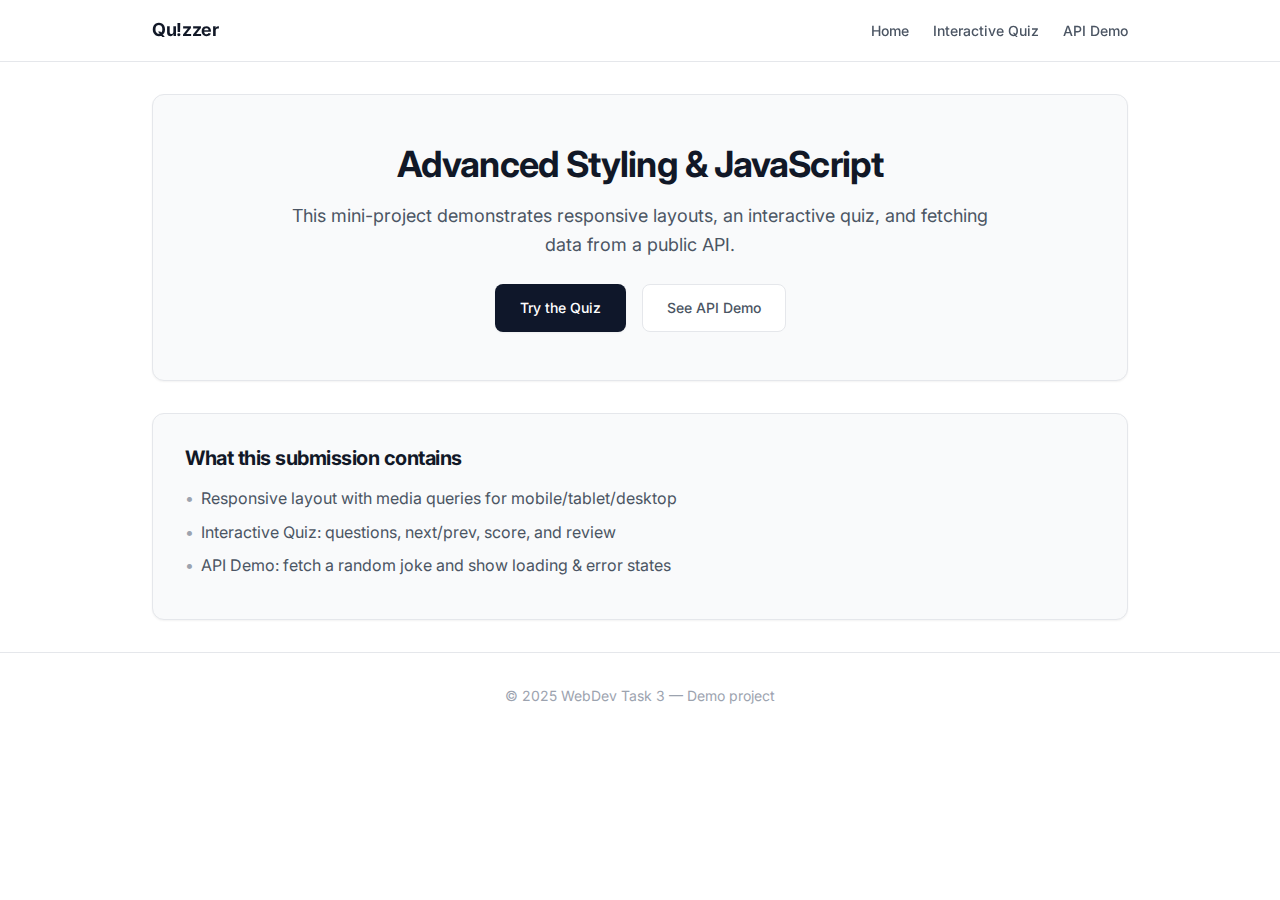
<file: index.html>
<!DOCTYPE html>
<html lang="en">

<head>
    <meta charset="UTF-8">
    <meta name="viewport" content="width=device-width, initial-scale=1.0">
    <title>Home</title>
    <link rel="preconnect" href="https://fonts.googleapis.com">
    <link rel="preconnect" href="https://fonts.gstatic.com" crossorigin>
    <link href="https://fonts.googleapis.com/css2?family=Inter:wght@300;400;500;600;700&display=swap" rel="stylesheet">
    <link rel="stylesheet" href="css/style.css">
    <script src="js/main.js" defer></script>
</head>

<body>
    <header class="site-header">
    <div class="container header-row">
        <a class="brand" href="index.html">Qu!zzer</a>
        <nav class="nav">
            <ul>
            <li><a href="index.html">Home</a></li>
            <li><a href="quiz.html">Interactive Quiz</a></li>
            <li><a href="api.html">API Demo</a></li>
            </ul>
        </nav>
    </div>
    </header>

    <main class="container">
        <section class="hero card">
            <h1>Advanced Styling & JavaScript</h1>
            <p class="lead">This mini-project demonstrates responsive layouts, an interactive quiz, and fetching data
                from a public API.</p>
            <div class="home-links">
                <a class="btn primary" href="quiz.html">Try the Quiz</a>
                <a class="btn" href="api.html">See API Demo</a>
            </div>
        </section>

        <section class="card">
            <h2>What this submission contains</h2>
            <ul>
                <li>Responsive layout with media queries for mobile/tablet/desktop</li>
                <li>Interactive Quiz: questions, next/prev, score, and review</li>
                <li>API Demo: fetch a random joke and show loading & error states</li>
            </ul>
        </section>
    </main>

    <footer class="site-footer">
        <div class="container">© 2025 WebDev Task 3 — Demo project</div>
    </footer>
</body>

</html>
</file>
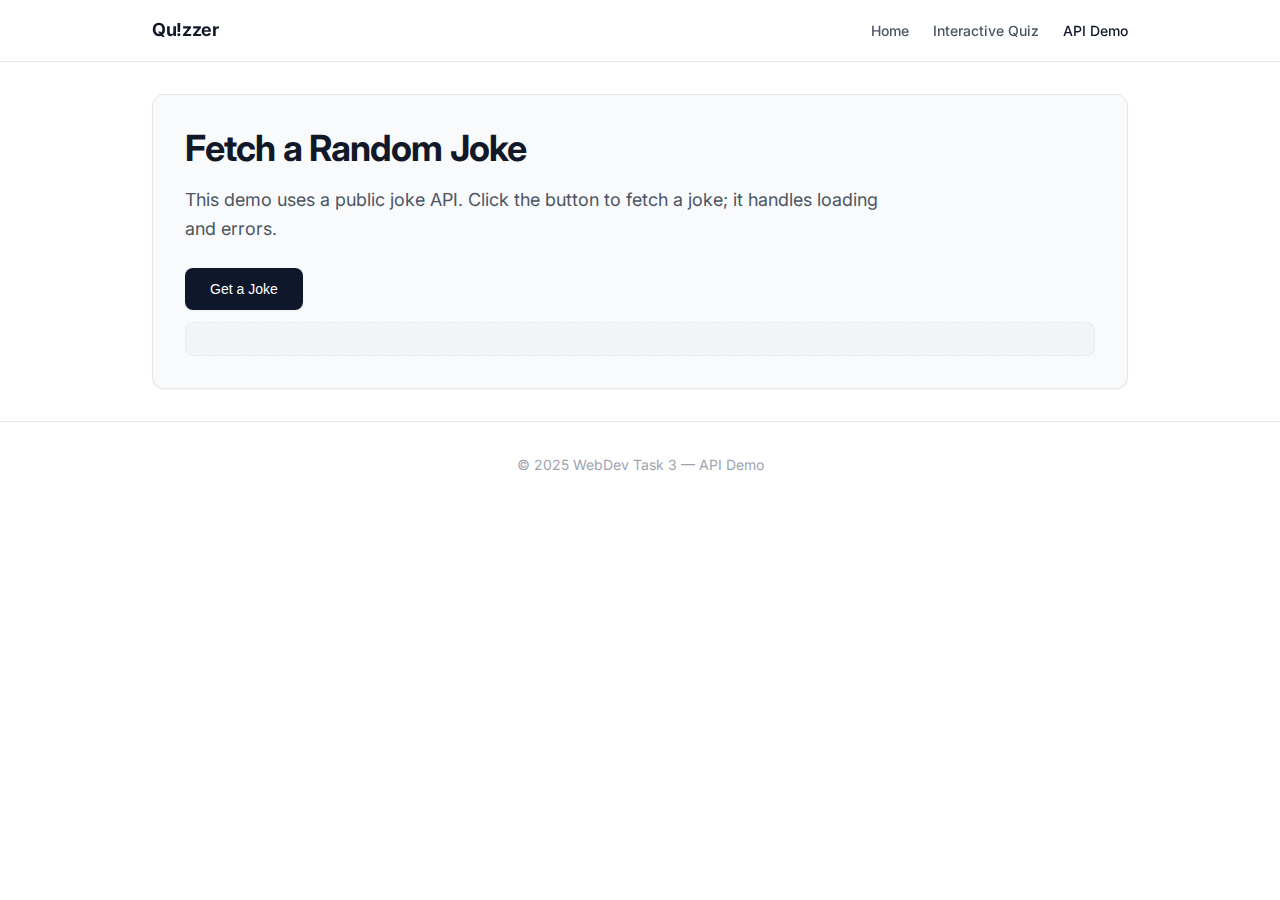
<file: api.html>
<!doctype html>
<html lang="en">

<head>
  <meta charset="utf-8" />
  <meta name="viewport" content="width=device-width,initial-scale=1" />
  <title>API Demo</title>
  <link rel="preconnect" href="https://fonts.googleapis.com">
  <link rel="preconnect" href="https://fonts.gstatic.com" crossorigin>
  <link href="https://fonts.googleapis.com/css2?family=Inter:wght@300;400;500;600;700&display=swap" rel="stylesheet">
  <link rel="stylesheet" href="css/style.css" />
  <script defer src="js/main.js"></script>
</head>

<body>
  <header class="site-header">
    <div class="container header-row">
      <a class="brand" href="index.html">Qu!zzer</a>
      <nav class="nav">
        <ul>
          <li><a href="index.html">Home</a></li>
          <li><a href="quiz.html">Interactive Quiz</a></li>
          <li><a href="api.html" aria-current="page">API Demo</a></li>
        </ul>
      </nav>
    </div>
  </header>

  <main class="container">
    <section class="card" aria-labelledby="api-title">
      <h1 id="api-title">Fetch a Random Joke</h1>
      <p class="lead">This demo uses a public joke API. Click the button to fetch a joke; it handles loading and errors.
      </p>

      <div class="api-demo">
        <button id="fetchJokeBtn" class="btn primary">Get a Joke</button>
        <div id="jokeArea" class="joke-area" aria-live="polite" style="margin-top:12px;"></div>
      </div>
    </section>
  </main>

  <footer class="site-footer">
    <div class="container">© 2025 WebDev Task 3 — API Demo</div>
  </footer>
</body>

</html>
</file>
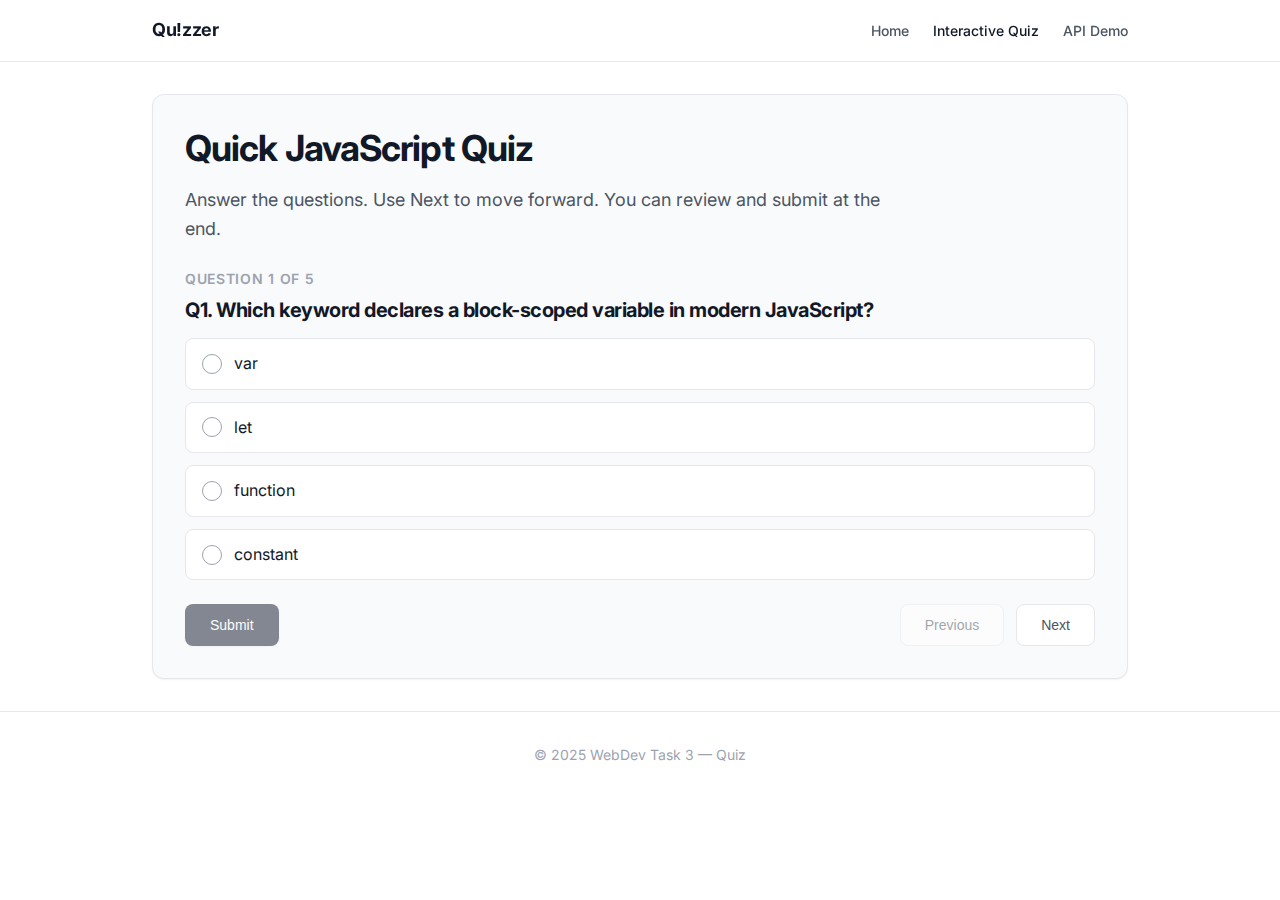
<file: quiz.html>
<!doctype html>
<html lang="en">

<head>
  <meta charset="utf-8" />
  <meta name="viewport" content="width=device-width,initial-scale=1" />
  <title>Interactive Quiz</title>
  <link rel="preconnect" href="https://fonts.googleapis.com">
  <link rel="preconnect" href="https://fonts.gstatic.com" crossorigin>
  <link href="https://fonts.googleapis.com/css2?family=Inter:wght@300;400;500;600;700&display=swap" rel="stylesheet">
  <link rel="stylesheet" href="css/style.css" />
  <script defer src="js/main.js"></script>
</head>

<body>
  <header class="site-header">
    <div class="container header-row">
      <a class="brand" href="index.html">Qu!zzer</a>
      <nav class="nav">
        <ul>
          <li><a href="index.html">Home</a></li>
          <li><a href="quiz.html" aria-current="page">Interactive Quiz</a></li>
          <li><a href="api.html">API Demo</a></li>
        </ul>
      </nav>
    </div>
  </header>

  <main class="container">
    <section class="card quiz-card" aria-labelledby="quiz-title">
      <h1 id="quiz-title">Quick JavaScript Quiz</h1>
      <p class="lead">Answer the questions. Use Next to move forward. You can review and submit at the end.</p>

      <div id="quizWrap">
        <!-- Question area -->
        <div id="questionArea" class="question-area" role="region" aria-live="polite">
          <div id="progressText" class="progress-text"></div>
          <h2 id="qText" tabindex="-1"></h2>
          <div id="options" class="options" role="list"></div>
        </div>

        <!-- Controls -->
        <div class="quiz-controls">
          <button id="submitQuiz" class="btn primary">Submit</button>
          <div style="flex:1"></div> <!-- Spacer -->
          <button id="prevQ" class="btn" aria-label="Previous question">Previous</button>
          <button id="nextQ" class="btn" aria-label="Next question">Next</button>
        </div>

        <!-- Result / review -->
        <div id="resultArea" class="result-area" hidden>
          <h2>Your Score</h2>
          <p id="scoreText"></p>
          <div id="reviewList" class="review-list"></div>
          <div class="home-links" style="margin-top:12px;">
            <button id="retry" class="btn">Retry Quiz</button>
            <a class="btn" href="index.html">Back Home</a>
          </div>
        </div>
      </div>
    </section>
  </main>

  <footer class="site-footer">
    <div class="container">© 2025 WebDev Task 3 — Quiz</div>
  </footer>
</body>

</html>
</file>
<file: css/style.css>
/* ===== Minimalist Design System ===== */
:root {
  --bg-body: #ffffff;
  --bg-surface: #f9fafb;
  --bg-highlight: #f3f4f6;

  --text-primary: #111827;
  --text-secondary: #4b5563;
  --text-tertiary: #9ca3af;

  --accent-color: #0f172a;
  --accent-hover: #334155;
  --border-subtle: #e5e7eb;

  --space-1: 0.25rem;
  --space-2: 0.5rem;
  --space-3: 0.75rem;
  --space-4: 1rem;
  --space-6: 1.5rem;
  --space-8: 2rem;
  --space-12: 3rem;

  --font-family: 'Inter', system-ui, -apple-system, sans-serif;
  --font-size-base: 1rem;
  --font-size-sm: 0.875rem;
  --font-size-lg: 1.125rem;
  --font-size-xl: 1.25rem;
  --font-size-2xl: 1.5rem;
  --font-size-3xl: 2.25rem;

  --radius-sm: 0.375rem;
  --radius-md: 0.5rem;
  --radius-lg: 0.75rem;
  --shadow-sm: 0 1px 2px 0 rgba(0, 0, 0, 0.05);
  --shadow-md: 0 4px 6px -1px rgba(0, 0, 0, 0.1), 0 2px 4px -1px rgba(0, 0, 0, 0.06);
}

* {
  box-sizing: border-box;
  margin: 0;
  padding: 0;
}

body {
  font-family: var(--font-family);
  background-color: var(--bg-body);
  color: var(--text-primary);
  line-height: 1.6;
  -webkit-font-smoothing: antialiased;
}

a {
  text-decoration: none;
  color: inherit;
  transition: color 0.2s ease;
}

ul {
  list-style: none;
}

.container {
  max-width: 1024px;
  margin: 0 auto;
  padding: 0 var(--space-6);
}

.card {
  background: var(--bg-surface);
  border: 1px solid var(--border-subtle);
  border-radius: var(--radius-lg);
  padding: var(--space-8);
  margin-bottom: var(--space-8);
  box-shadow: var(--shadow-sm);
}

h1,
h2,
h3 {
  font-weight: 700;
  letter-spacing: -0.025em;
  color: var(--text-primary);
  line-height: 1.2;
}

h1 {
  font-size: var(--font-size-3xl);
  margin-bottom: var(--space-4);
}

h2 {
  font-size: var(--font-size-xl);
  margin-bottom: var(--space-4);
}

.lead {
  font-size: var(--font-size-lg);
  color: var(--text-secondary);
  font-weight: 400;
  max-width: 65ch;
  margin-bottom: var(--space-6);
}

.site-header {
  background: rgba(255, 255, 255, 0.9);
  backdrop-filter: blur(8px);
  position: sticky;
  top: 0;
  z-index: 50;
  border-bottom: 1px solid var(--border-subtle);
  padding: var(--space-4) 0;
  margin-bottom: var(--space-8);
}

.header-row {
  display: flex;
  align-items: center;
  justify-content: space-between;
}

.brand {
  font-weight: 700;
  font-size: var(--font-size-lg);
  color: var(--text-primary);
  letter-spacing: -0.02em;
}

.nav ul {
  display: flex;
  gap: var(--space-6);
}

.nav a {
  font-size: var(--font-size-sm);
  font-weight: 500;
  color: var(--text-secondary);
}

.nav a:hover,
.nav a[aria-current="page"] {
  color: var(--accent-color);
}

.hero {
  text-align: center;
  padding: var(--space-12) 0;
}

.hero .lead {
  margin-left: auto;
  margin-right: auto;
}

.home-links {
  display: flex;
  justify-content: center;
  gap: var(--space-4);
}

.btn {
  display: inline-flex;
  align-items: center;
  justify-content: center;
  padding: var(--space-3) var(--space-6);
  border-radius: var(--radius-md);
  font-weight: 500;
  font-size: var(--font-size-sm);
  cursor: pointer;
  transition: all 0.2s ease;
  border: 1px solid transparent;
}

.btn.primary {
  background-color: var(--accent-color);
  color: #fff;
  box-shadow: var(--shadow-sm);
}

.btn.primary:hover {
  background-color: var(--accent-hover);
  transform: translateY(-1px);
}

.btn:not(.primary) {
  background-color: #fff;
  border-color: var(--border-subtle);
  color: var(--text-secondary);
}

.btn:not(.primary):hover {
  border-color: var(--text-tertiary);
  color: var(--text-primary);
  background-color: var(--bg-surface);
}

.btn:disabled {
  opacity: 0.5;
  cursor: not-allowed;
  pointer-events: none;
}

section.card ul li {
  margin-bottom: var(--space-2);
  padding-left: var(--space-4);
  position: relative;
  color: var(--text-secondary);
}

section.card ul li::before {
  content: "•";
  color: var(--text-tertiary);
  position: absolute;
  left: 0;
}

.progress-text {
  font-size: var(--font-size-sm);
  color: var(--text-tertiary);
  font-weight: 600;
  text-transform: uppercase;
  margin-bottom: var(--space-2);
  letter-spacing: 0.05em;
}

.quiz-controls {
  display: flex;
  gap: var(--space-3);
  margin-top: var(--space-6);
}

/* Quiz Options */
#qText:focus {
  outline: none;
}

.options {
  display: flex;
  flex-direction: column;
  gap: var(--space-3);
}

.option {
  display: flex;
  align-items: center;
  padding: var(--space-3) var(--space-4);
  background: #fff;
  border: 1px solid var(--border-subtle);
  border-radius: var(--radius-md);
  cursor: pointer;
  transition: border-color 0.2s;
}

.option:hover {
  border-color: var(--text-tertiary);
  background: var(--bg-highlight);
}

.option input {
  appearance: none;
  width: 1.25rem;
  height: 1.25rem;
  border: 1px solid var(--text-tertiary);
  border-radius: 50%;
  margin-right: var(--space-3);
  display: grid;
  place-content: center;
}

.option input::before {
  content: "";
  width: 0.65em;
  height: 0.65em;
  border-radius: 50%;
  transform: scale(0);
  transition: 120ms transform ease-in-out;
  box-shadow: inset 1em 1em var(--accent-color);
}

.option input:checked {
  border-color: var(--accent-color);
}

.option input:checked::before {
  transform: scale(1);
}

.joke-area {
  margin-top: var(--space-4);
  padding: var(--space-4);
  background: var(--bg-highlight);
  border-radius: var(--radius-md);
  color: var(--text-secondary);
  font-style: italic;
  font-size: var(--font-size-sm);
  border: 1px dashed var(--border-subtle);
}

@keyframes fadeIn {
  from {
    opacity: 0;
    transform: translateY(4px);
  }

  to {
    opacity: 1;
    transform: translateY(0);
  }
}

.animate-enter {
  animation: fadeIn 0.3s ease-out forwards;
}

.site-footer {
  text-align: center;
  padding: var(--space-8) 0;
  color: var(--text-tertiary);
  font-size: var(--font-size-sm);
  border-top: 1px solid var(--border-subtle);
  margin-top: auto;
}

@media (max-width: 640px) {
  .hero {
    padding: var(--space-8) 0;
  }

  h1 {
    font-size: var(--font-size-2xl);
  }

  .header-row {
    flex-direction: column;
    gap: var(--space-3);
    align-items: flex-start;
  }

  .nav ul {
    gap: var(--space-4);
  }

  .quiz-controls {
    flex-direction: column;
  }

  .home-links {
    flex-direction: column;
  }

  .btn {
    width: 100%;
  }
}
</file>
